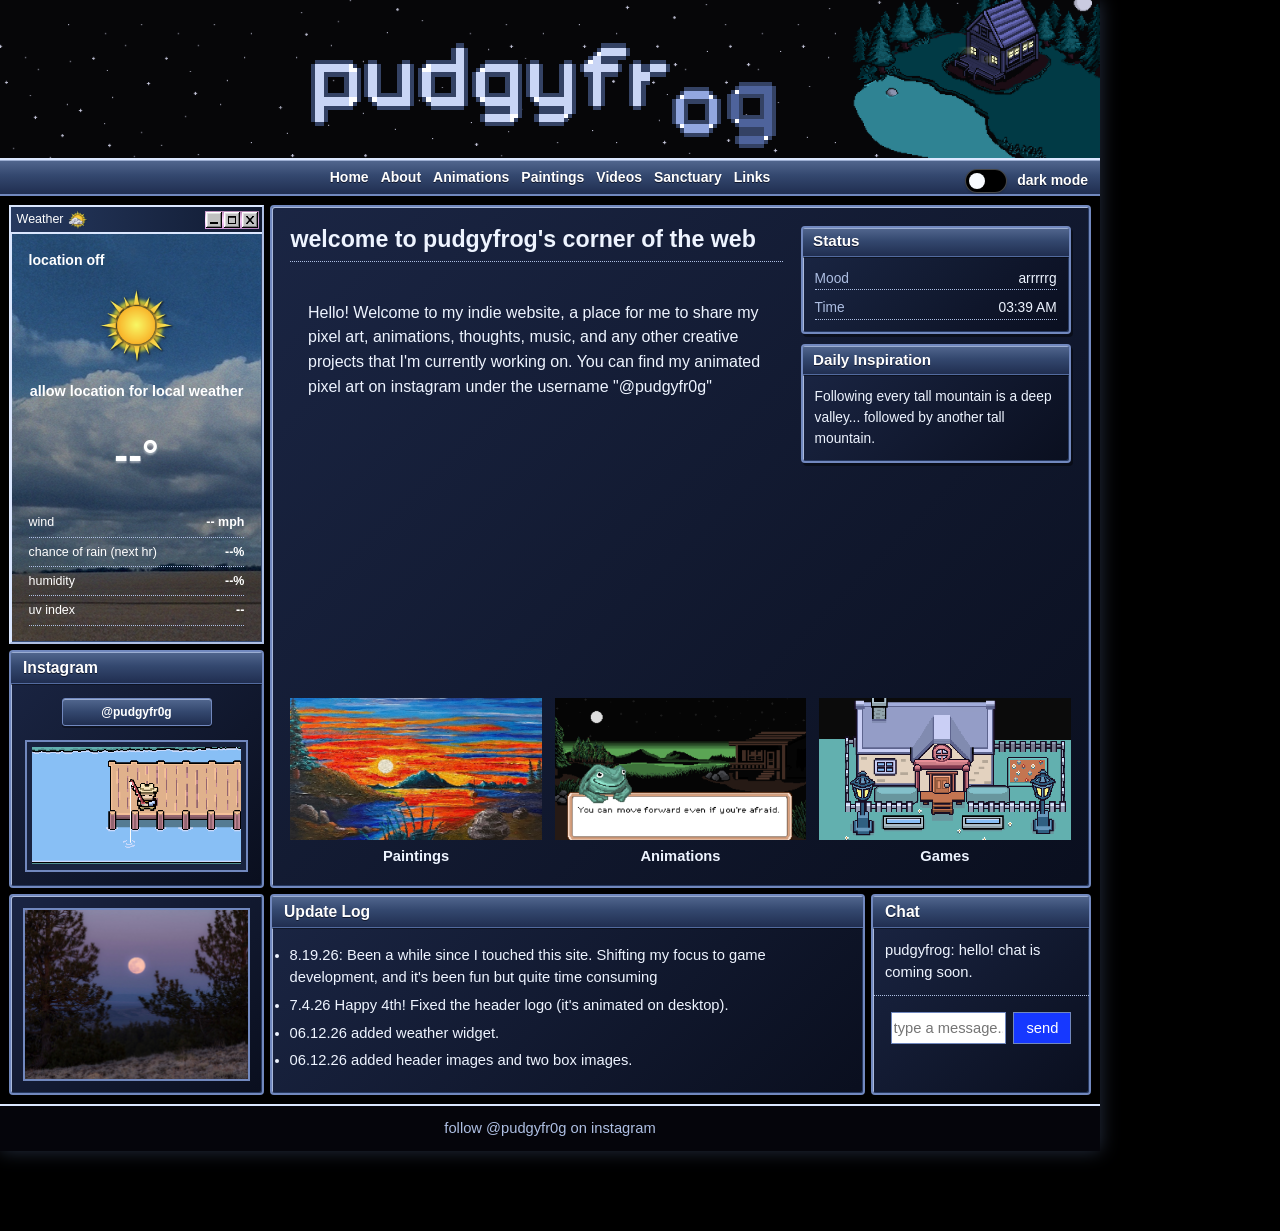
<file: index.html>
<!doctype html>
<html lang="en">
  <head>
    <meta charset="utf-8">
    <meta name="viewport" content="width=device-width, initial-scale=1">
    <title>pudgyfrog</title>
    <meta name="description" content="The personal art website of Pudgy Frog.">
    <link rel="stylesheet" href="styles.css?v=sanctuary-20260704">
  </head>
  <body>
    <div class="stars" aria-hidden="true"></div>
    <div class="moon" aria-hidden="true"></div>
    <div class="site-shell">
      <header class="masthead">
        <a class="brand brand-logo" href="index.html">
          <picture>
            <source media="(max-width: 860px)" srcset="assets/images/decor/pudgy-logo-mobile.png?v=mobile-logo-20260704">
            <img src="assets/images/decor/pudgy-logo-desktop.gif?v=logo-animation-20260704" alt="pudgyfrog">
          </picture>
        </a>
      </header>

      <nav class="main-nav" aria-label="Main navigation">
        <a href="index.html" aria-current="page">Home</a>
        <a href="about.html">About</a>
        <a href="gallery.html">Animations</a>
        <a href="thoughts.html">Paintings</a>
        <a href="videos.html">Videos</a>
        <a href="sanctuary.html">Sanctuary</a>
        <a href="links.html">Links</a>
        <label class="theme-toggle">
          <input type="checkbox" data-theme-toggle>
          <span class="theme-toggle-track" aria-hidden="true">
            <span class="theme-toggle-thumb"></span>
          </span>
          <span data-theme-label>dark mode</span>
        </label>
      </nav>

      <main class="layout">
        <aside class="rail left-rail">
          <section class="box weather-box">
            <div class="weather-titlebar">
              <span>Weather</span>
              <img src="assets/images/weather/partly-cloudy.png" alt="">
              <img
                class="window-controls"
                src="assets/images/weather/window-controls.png"
                alt=""
                aria-hidden="true"
              >
            </div>
            <p class="weather-place" data-weather-place>currently</p>
            <img
              class="weather-icon"
              data-weather-icon
              data-condition="clear"
              src="assets/images/weather/clear.png"
              alt="Clear weather"
            >
            <p class="weather-note" data-weather-note>checking the sky...</p>
            <p class="weather-alert" data-weather-alert role="status" hidden></p>
            <p class="weather-temp">72&deg;</p>
            <dl class="weather-details">
              <div>
                <dt>wind</dt>
                <dd data-weather-wind>-- mph</dd>
              </div>
              <div>
                <dt>chance of rain (next hr)</dt>
                <dd data-weather-rain>--%</dd>
              </div>
              <div>
                <dt>humidity</dt>
                <dd data-weather-humidity>--%</dd>
              </div>
              <div>
                <dt>uv index</dt>
                <dd data-weather-uv>--</dd>
              </div>
            </dl>
          </section>

          <section class="box">
            <h2>Instagram</h2>
            <a class="button-badge instagram-button" href="https://www.instagram.com/pudgyfr0g/">@pudgyfr0g</a>
            <div class="side-picture-frame">
              <img src="assets/images/header-right.png" alt="Pixel art fishing dock scene">
            </div>
          </section>
        </aside>

        <section class="box feature">
          <div class="feature-intro">
            <div class="feature-text">
              <h1>welcome to pudgyfrog's corner of the web</h1>
              <p class="feature-copy">
                Hello! Welcome to my indie website, a place for me to share my
                pixel art, animations, thoughts, music, and any other creative
                projects that I'm currently working on. You can find my animated
                pixel art on instagram under the username "@pudgyfr0g"
              </p>
            </div>

            <div class="feature-widgets">
              <section class="box status-box">
                <h2>Status</h2>
                <dl>
                  <div>
                    <dt>Mood</dt>
                    <dd>arrrrrg</dd>
                  </div>
                  <div>
                    <dt>Time</dt>
                    <dd><span id="clock">--:--</span></dd>
                  </div>
                </dl>
              </section>

              <section class="box">
                <h2>Daily Inspiration</h2>
                <p>Following every tall mountain is a deep valley... followed by another tall mountain.</p>
              </section>

            </div>
          </div>

          <div class="postcards">
            <a href="thoughts.html">
              <span
                class="empty-preview image-preview"
                style="background-image: url('assets/images/paintings/sunset-landscape.jpeg');"
                aria-hidden="true"
              ></span>
              Paintings
            </a>
            <a href="gallery.html">
              <span
                class="empty-preview image-preview"
                style="background-image: url('assets/images/animations/stills/move-forward.png');"
                aria-hidden="true"
              ></span>
              Animations
            </a>
            <a href="links.html">
              <span
                class="empty-preview image-preview game-preview"
                style="background-image: url('assets/images/header-left.png');"
                aria-hidden="true"
              ></span>
              Games
            </a>
          </div>
        </section>

        <section class="box moon-photo-box">
          <img src="assets/images/moon-landscape.jpg" alt="Full moon over a dusky pine landscape">
        </section>

        <section class="box update-log">
          <h2>Update Log</h2>
          <ul>
            <li><time datetime="2026-08-19">8.19.26:</time> Been a while since I touched this site. Shifting my focus to game development, and it&apos;s been fun but quite time consuming</li>
            <li><time datetime="2026-07-04">7.4.26</time> Happy 4th! Fixed the header logo (it&apos;s animated on desktop).</li>
            <li><time datetime="2026-06-12">06.12.26</time> added weather widget.</li>
            <li><time datetime="2026-06-12">06.12.26</time> added header images and two box images.</li>
          </ul>
        </section>

        <section class="box chat-box lower-chat">
          <h2>Chat</h2>
          <div class="chat-messages" aria-live="polite">
            <p>pudgyfrog: hello! chat is coming soon.</p>
          </div>
          <form class="chat-form">
            <label class="visually-hidden" for="chat-message">Message</label>
            <input id="chat-message" type="text" placeholder="type a message..." disabled>
            <button type="button" disabled>send</button>
          </form>
        </section>
      </main>

      <footer class="site-footer">
        <p>follow @pudgyfr0g on instagram</p>
      </footer>
    </div>

    <script src="script.js?v=weather-icons-20260704"></script>
  </body>
</html>
</file>
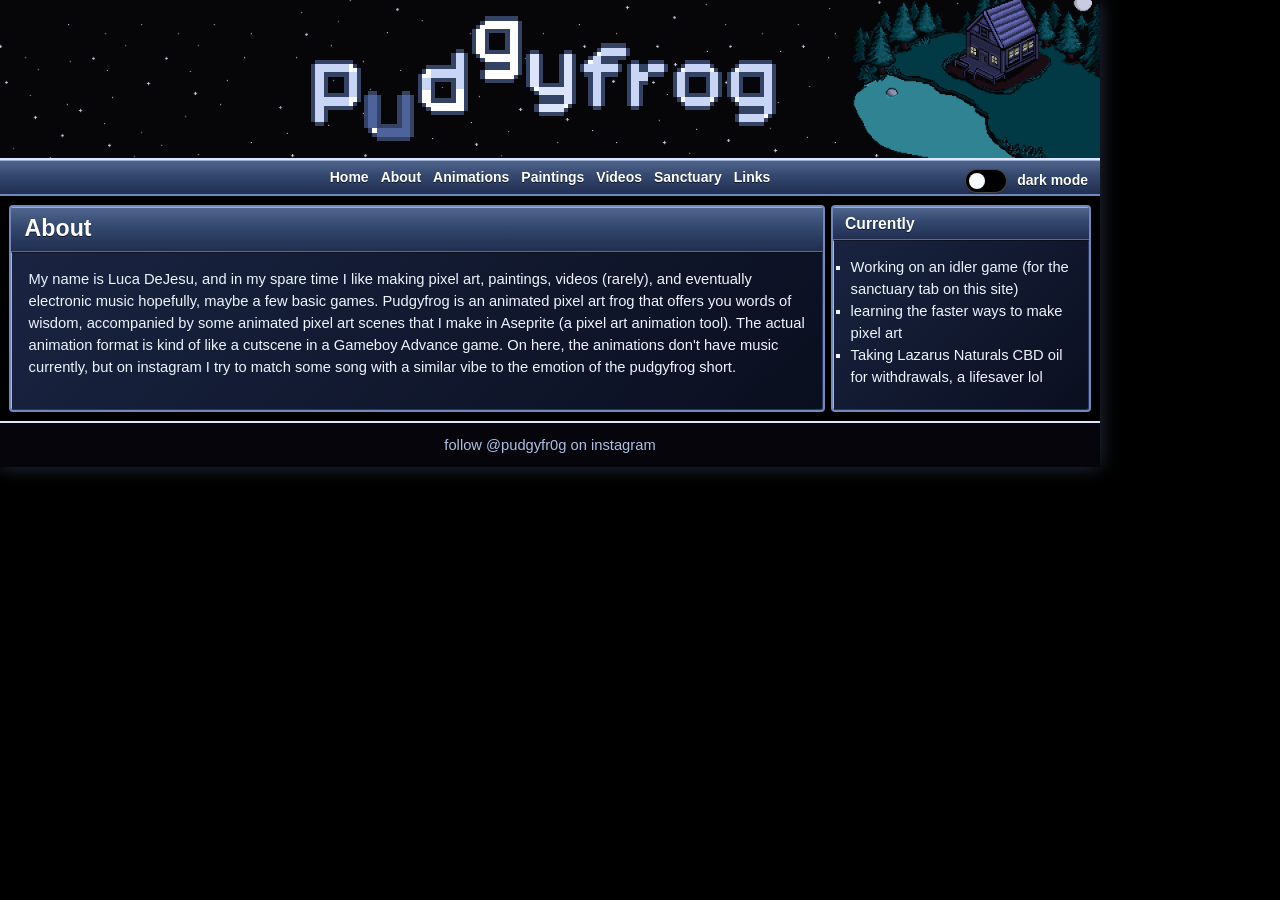
<file: about.html>
<!doctype html>
<html lang="en">
  <head>
    <meta charset="utf-8">
    <meta name="viewport" content="width=device-width, initial-scale=1">
    <title>About | Pudgy Frog</title>
    <meta name="description" content="About Pudgy Frog.">
    <link rel="stylesheet" href="styles.css?v=sanctuary-20260704">
  </head>
  <body>
    <div class="stars" aria-hidden="true"></div>
    <div class="moon" aria-hidden="true"></div>
    <div class="site-shell">
      <header class="masthead">
        <a class="brand brand-logo" href="index.html">
          <picture>
            <source media="(max-width: 860px)" srcset="assets/images/decor/pudgy-logo-mobile.png?v=mobile-logo-20260704">
            <img src="assets/images/decor/pudgy-logo-desktop.gif?v=logo-animation-20260704" alt="pudgyfrog">
          </picture>
        </a>
      </header>
      <nav class="main-nav" aria-label="Main navigation">
        <a href="index.html">Home</a>
        <a href="about.html" aria-current="page">About</a>
        <a href="gallery.html">Animations</a>
        <a href="thoughts.html">Paintings</a>
        <a href="videos.html">Videos</a>
        <a href="sanctuary.html">Sanctuary</a>
        <a href="links.html">Links</a>
        <label class="theme-toggle">
          <input type="checkbox" data-theme-toggle>
          <span class="theme-toggle-track" aria-hidden="true">
            <span class="theme-toggle-thumb"></span>
          </span>
          <span data-theme-label>dark mode</span>
        </label>
      </nav>
      <main class="page-grid">
        <article class="box page-panel">
          <h1>About</h1>
          <p>
            My name is Luca DeJesu, and in my spare time I like making pixel art,
            paintings, videos (rarely), and eventually electronic music hopefully,
            maybe a few basic games. Pudgyfrog is an animated pixel art frog that
            offers you words of wisdom, accompanied by some animated pixel art scenes
            that I make in Aseprite (a pixel art animation tool). The actual animation
            format is kind of like a cutscene in a Gameboy Advance game. On here,
            the animations don't have music
            currently, but on instagram I try to match some song with a similar vibe
            to the emotion of the pudgyfrog short.
          </p>
        </article>
        <aside class="box">
          <h2>Currently</h2>
          <ul class="plain-list">
            <li>Working on an idler game (for the sanctuary tab on this site)</li>
            <li>learning the faster ways to make pixel art</li>
            <li>Taking Lazarus Naturals CBD oil for withdrawals, a lifesaver lol</li>
          </ul>
        </aside>
      </main>
      <footer class="site-footer"><p>follow @pudgyfr0g on instagram</p></footer>
    </div>
    <script src="script.js?v=weather-icons-20260704"></script>
  </body>
</html>
</file>
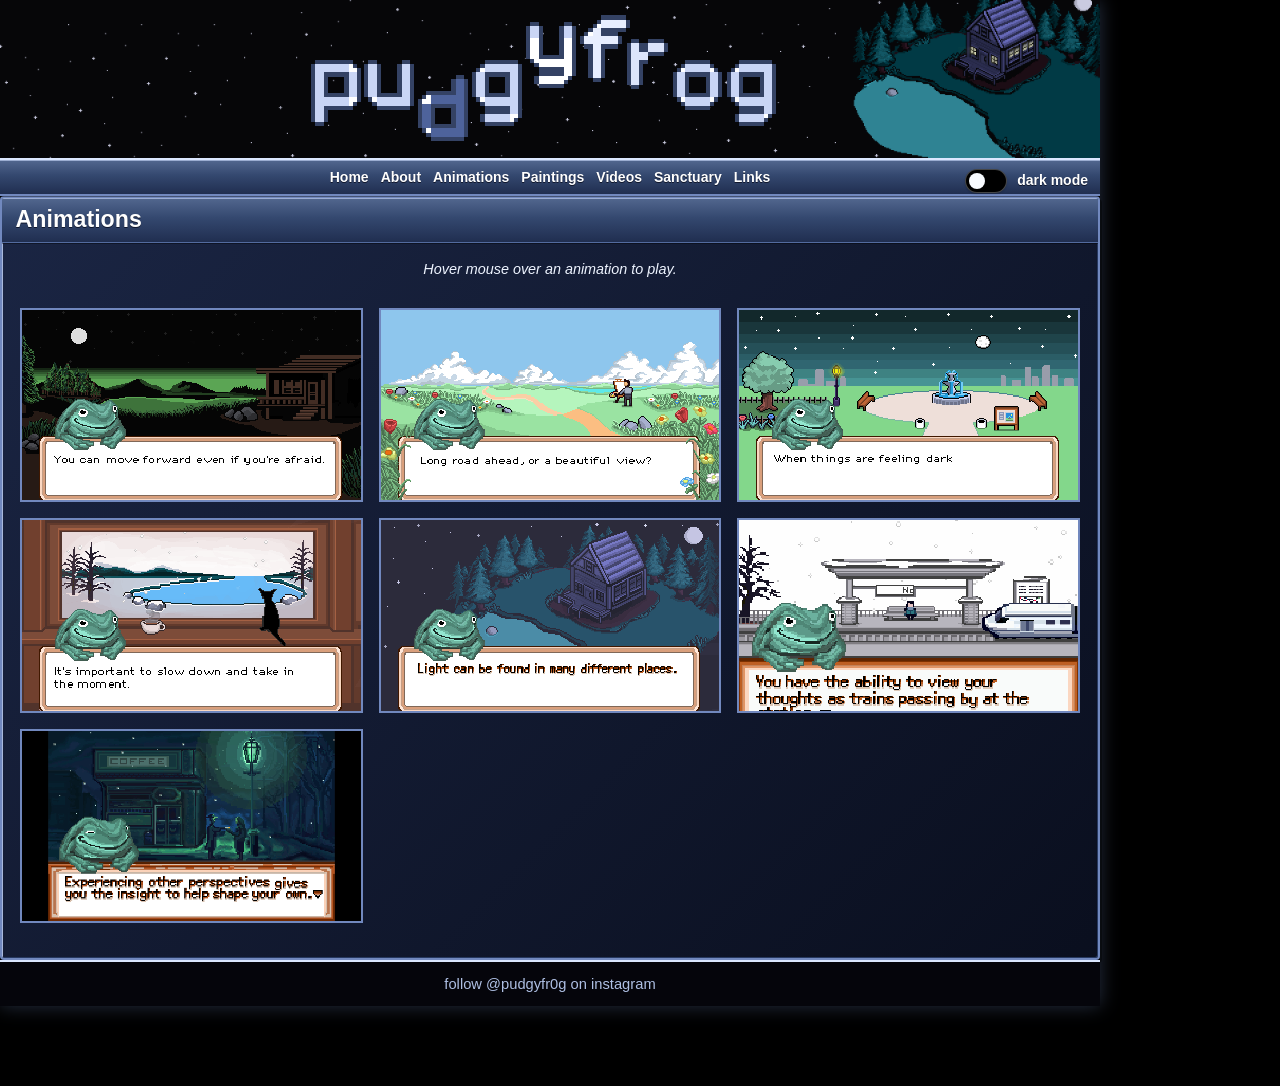
<file: gallery.html>
<!doctype html>
<html lang="en">
  <head>
    <meta charset="utf-8">
    <meta name="viewport" content="width=device-width, initial-scale=1">
    <title>Animations | Pudgy Frog</title>
    <meta name="description" content="Animations gallery for Pudgy Frog.">
    <link rel="stylesheet" href="styles.css?v=sanctuary-20260704">
  </head>
  <body>
    <div class="stars" aria-hidden="true"></div>
    <div class="moon" aria-hidden="true"></div>
    <div class="site-shell">
      <header class="masthead">
        <a class="brand brand-logo" href="index.html">
          <picture>
            <source media="(max-width: 860px)" srcset="assets/images/decor/pudgy-logo-mobile.png?v=mobile-logo-20260704">
            <img src="assets/images/decor/pudgy-logo-desktop.gif?v=logo-animation-20260704" alt="pudgyfrog">
          </picture>
        </a>
      </header>
      <nav class="main-nav" aria-label="Main navigation">
        <a href="index.html">Home</a>
        <a href="about.html">About</a>
        <a href="gallery.html" aria-current="page">Animations</a>
        <a href="thoughts.html">Paintings</a>
        <a href="videos.html">Videos</a>
        <a href="sanctuary.html">Sanctuary</a>
        <a href="links.html">Links</a>
        <label class="theme-toggle">
          <input type="checkbox" data-theme-toggle>
          <span class="theme-toggle-track" aria-hidden="true">
            <span class="theme-toggle-thumb"></span>
          </span>
          <span data-theme-label>dark mode</span>
        </label>
      </nav>
      <main class="box page-panel">
        <h1>Animations</h1>
        <p class="page-subheading">Hover mouse over an animation to play.</p>
        <figure class="animation-stage" data-animation-stage-frame tabindex="0" hidden>
          <img
            data-animation-stage
            src="assets/images/animations/stills/move-forward.png"
            alt="Pixel frog animation preview"
          >
          <video data-animation-video-stage controls preload="metadata" hidden></video>
        </figure>
        <div class="gallery-grid animation-grid">
          <article>
            <img class="hover-gif" src="assets/images/animations/stills/move-forward.png" data-still-src="assets/images/animations/stills/move-forward.png" data-gif-src="assets/images/animations/move-forward.gif" alt="Pixel frog animation with the words you can move forward even if you're afraid">
          </article>
          <article>
            <img class="hover-gif" src="assets/images/animations/stills/long-road.png" data-still-src="assets/images/animations/stills/long-road.png" data-gif-src="assets/images/animations/long-road.gif" alt="Pixel frog animation with the words long road ahead, or a beautiful view">
          </article>
          <article>
            <img class="hover-gif" src="assets/images/animations/stills/dark-feeling.png" data-still-src="assets/images/animations/stills/dark-feeling.png" data-gif-src="assets/images/animations/dark-feeling.gif" alt="Pixel frog animation with the words when things are feeling dark">
          </article>
          <article>
            <img class="hover-gif" src="assets/images/animations/stills/slow-down.png" data-still-src="assets/images/animations/stills/slow-down.png" data-gif-src="assets/images/animations/slow-down.gif" alt="Pixel frog animation with the words it's important to slow down and take in the moment">
          </article>
          <article>
            <img class="hover-gif" src="assets/images/animations/stills/light-places.png" data-still-src="assets/images/animations/stills/light-places.png" data-gif-src="assets/images/animations/light-places.gif" alt="Pixel frog animation with the words light can be found in many different places">
          </article>
          <article>
            <img class="hover-gif" src="assets/images/animations/stills/train-thoughts.png" data-still-src="assets/images/animations/stills/train-thoughts.png" data-gif-src="assets/images/animations/train-thoughts.gif" data-stage-fit="contain" alt="Pixel frog animation with the words you have the ability to view your thoughts as trains passing by at the station">
          </article>
          <article>
            <img class="hover-video" src="assets/images/animations/stills/pudgyfrog-first-vid-fr.png" data-video-src="assets/videos/pudgyfrog-first-vid-fr.mp4" data-poster-src="assets/images/animations/stills/pudgyfrog-first-vid-fr.png" alt="Pudgyfrog animation with sound">
          </article>
        </div>
      </main>
      <footer class="site-footer"><p>follow @pudgyfr0g on instagram</p></footer>
    </div>
    <script src="script.js?v=weather-icons-20260704"></script>
  </body>
</html>
</file>
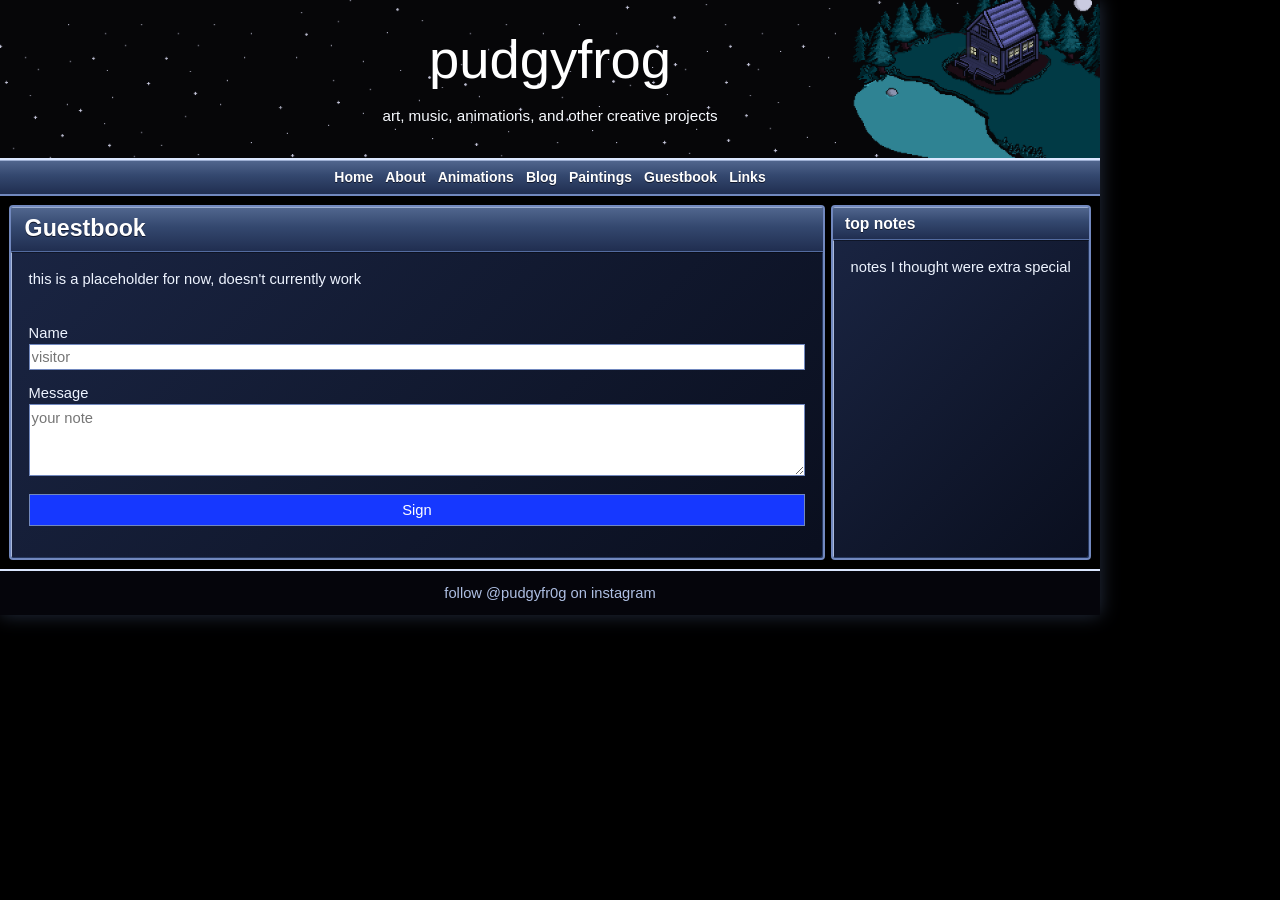
<file: guestbook.html>
<!doctype html>
<html lang="en">
  <head>
    <meta charset="utf-8">
    <meta name="viewport" content="width=device-width, initial-scale=1">
    <title>Guestbook | Pudgy Frog</title>
    <meta name="description" content="Guestbook for Pudgy Frog.">
    <link rel="stylesheet" href="styles.css">
  </head>
  <body>
    <div class="stars" aria-hidden="true"></div>
    <div class="moon" aria-hidden="true"></div>
    <div class="site-shell">
      <header class="masthead compact">
        <a class="brand" href="index.html">pudgyfrog</a>
        <p class="tagline">art, music, animations, and other creative projects</p>
      </header>
      <nav class="main-nav" aria-label="Main navigation">
        <a href="index.html">Home</a>
        <a href="about.html">About</a>
        <a href="gallery.html">Animations</a>
        <a href="diary.html">Blog</a>
        <a href="thoughts.html">Paintings</a>
        <a href="guestbook.html" aria-current="page">Guestbook</a>
        <a href="links.html">Links</a>
      </nav>
      <main class="page-grid">
        <article class="box page-panel">
          <h1>Guestbook</h1>
          <p>this is a placeholder for now, doesn't currently work</p>
          <form class="guestbook-form">
            <label>Name <input type="text" placeholder="visitor"></label>
            <label>Message <textarea placeholder="your note"></textarea></label>
            <button type="button">Sign</button>
          </form>
        </article>
        <aside class="box">
          <h2>top notes</h2>
          <p>notes I thought were extra special</p>
        </aside>
      </main>
      <footer class="site-footer"><p>follow @pudgyfr0g on instagram</p></footer>
    </div>
    <script src="script.js"></script>
  </body>
</html>
</file>
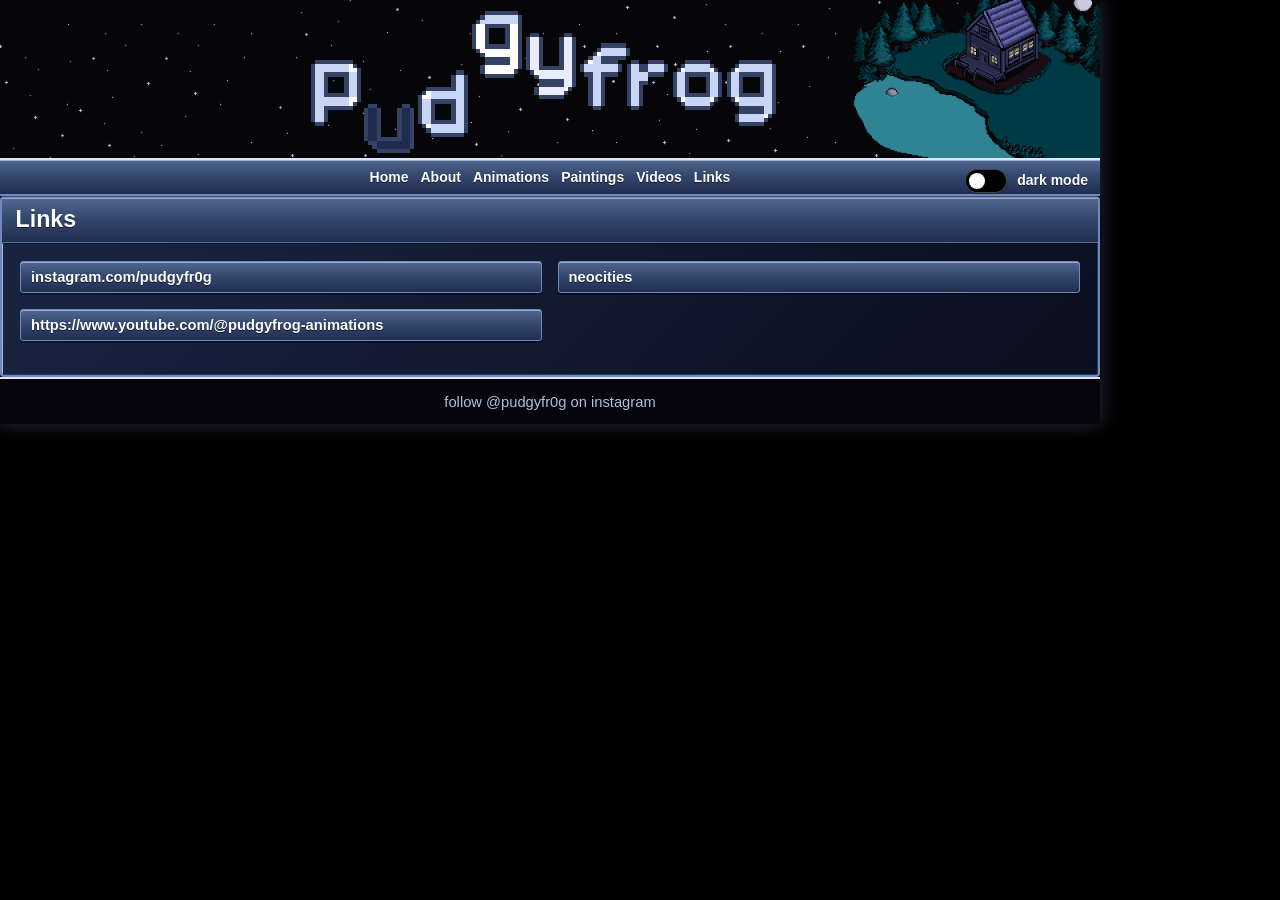
<file: links.html>
<!doctype html>
<html lang="en">
  <head>
    <meta charset="utf-8">
    <meta name="viewport" content="width=device-width, initial-scale=1">
    <title>Links | Pudgy Frog</title>
    <meta name="description" content="Links and web buttons from Pudgy Frog.">
    <link rel="stylesheet" href="styles.css?v=mobile-animation-stability">
  </head>
  <body>
    <div class="stars" aria-hidden="true"></div>
    <div class="moon" aria-hidden="true"></div>
    <div class="site-shell">
      <header class="masthead">
        <a class="brand brand-logo" href="index.html">
          <picture>
            <source media="(max-width: 860px)" srcset="assets/images/decor/pudgy-logo-mobile.png?v=mobile-logo-20260704">
            <img src="assets/images/decor/pudgy-logo-desktop.gif?v=logo-animation-20260704" alt="pudgyfrog">
          </picture>
        </a>
      </header>
      <nav class="main-nav" aria-label="Main navigation">
        <a href="index.html">Home</a>
        <a href="about.html">About</a>
        <a href="gallery.html">Animations</a>
        <a href="thoughts.html">Paintings</a>
        <a href="videos.html">Videos</a>
        <a href="links.html" aria-current="page">Links</a>
        <label class="theme-toggle">
          <input type="checkbox" data-theme-toggle>
          <span class="theme-toggle-track" aria-hidden="true">
            <span class="theme-toggle-thumb"></span>
          </span>
          <span data-theme-label>dark mode</span>
        </label>
      </nav>
      <main class="box page-panel">
        <h1>Links</h1>
        <div class="link-grid">
          <a href="https://www.instagram.com/pudgyfr0g">instagram.com/pudgyfr0g</a>
          <a href="https://neocities.org/">neocities</a>
          <a href="https://www.youtube.com/@pudgyfrog-animations">https://www.youtube.com/@pudgyfrog-animations</a>
        </div>
      </main>
      <footer class="site-footer"><p>follow @pudgyfr0g on instagram</p></footer>
    </div>
    <script src="script.js?v=weather-icons-20260704"></script>
  </body>
</html>
</file>
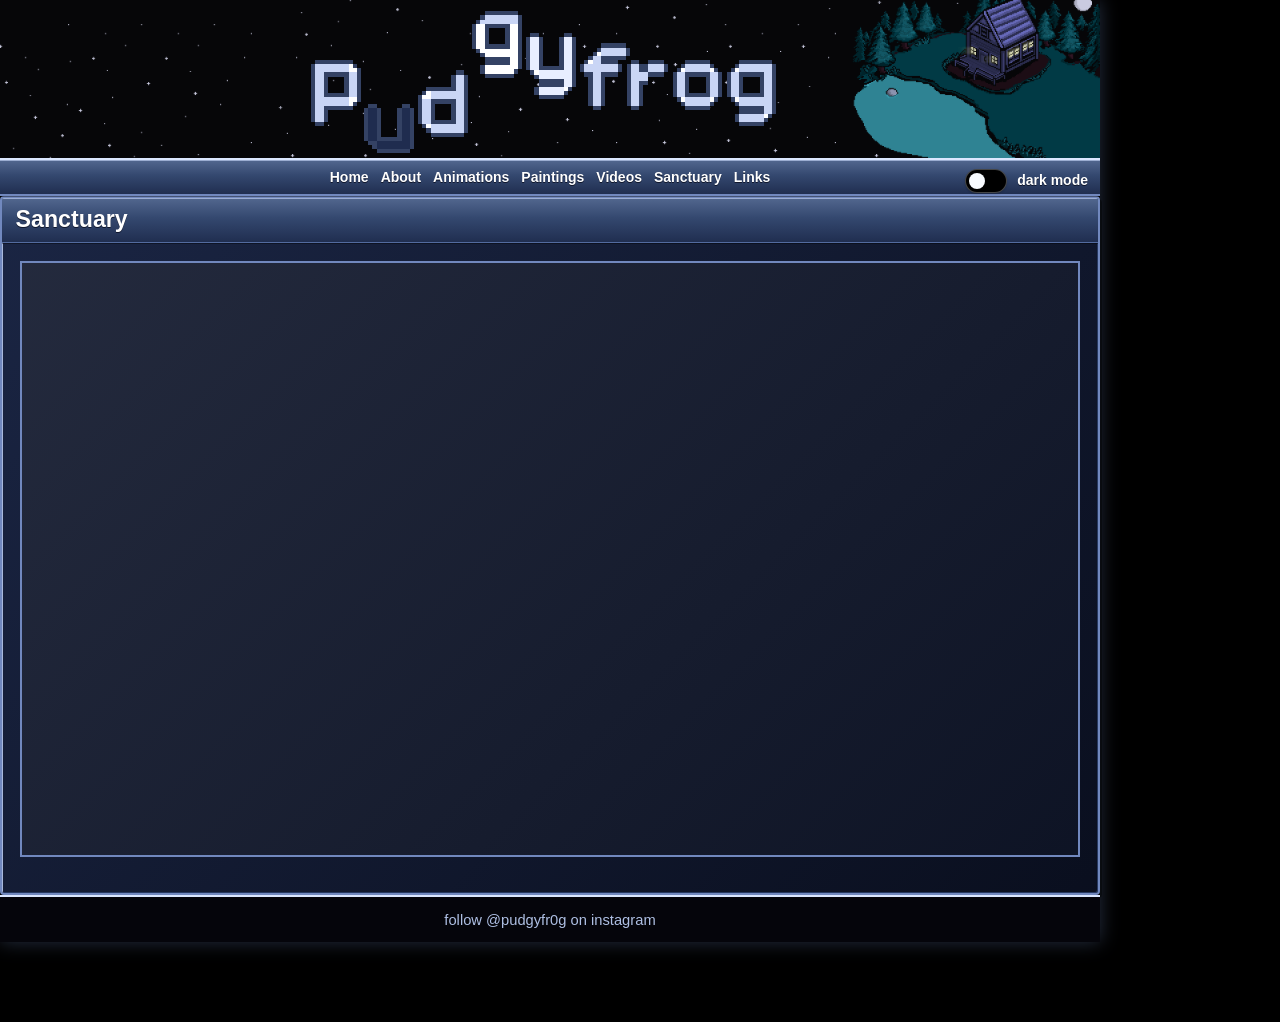
<file: sanctuary.html>
<!doctype html>
<html lang="en">
  <head>
    <meta charset="utf-8">
    <meta name="viewport" content="width=device-width, initial-scale=1">
    <title>Sanctuary | Pudgy Frog</title>
    <meta name="description" content="Sanctuary at Pudgy Frog.">
    <link rel="stylesheet" href="styles.css?v=sanctuary-20260704">
  </head>
  <body>
    <div class="stars" aria-hidden="true"></div>
    <div class="moon" aria-hidden="true"></div>
    <div class="site-shell">
      <header class="masthead">
        <a class="brand brand-logo" href="index.html">
          <picture>
            <source media="(max-width: 860px)" srcset="assets/images/decor/pudgy-logo-mobile.png?v=mobile-logo-20260704">
            <img src="assets/images/decor/pudgy-logo-desktop.gif?v=logo-animation-20260704" alt="pudgyfrog">
          </picture>
        </a>
      </header>
      <nav class="main-nav" aria-label="Main navigation">
        <a href="index.html">Home</a>
        <a href="about.html">About</a>
        <a href="gallery.html">Animations</a>
        <a href="thoughts.html">Paintings</a>
        <a href="videos.html">Videos</a>
        <a href="sanctuary.html" aria-current="page">Sanctuary</a>
        <a href="links.html">Links</a>
        <label class="theme-toggle">
          <input type="checkbox" data-theme-toggle>
          <span class="theme-toggle-track" aria-hidden="true">
            <span class="theme-toggle-thumb"></span>
          </span>
          <span data-theme-label>dark mode</span>
        </label>
      </nav>
      <main class="box page-panel video-page sanctuary-page">
        <h1>Sanctuary</h1>
        <div class="sanctuary-placeholder" aria-label="Sanctuary space"></div>
      </main>
      <footer class="site-footer"><p>follow @pudgyfr0g on instagram</p></footer>
    </div>
    <script src="script.js?v=weather-icons-20260704"></script>
  </body>
</html>
</file>
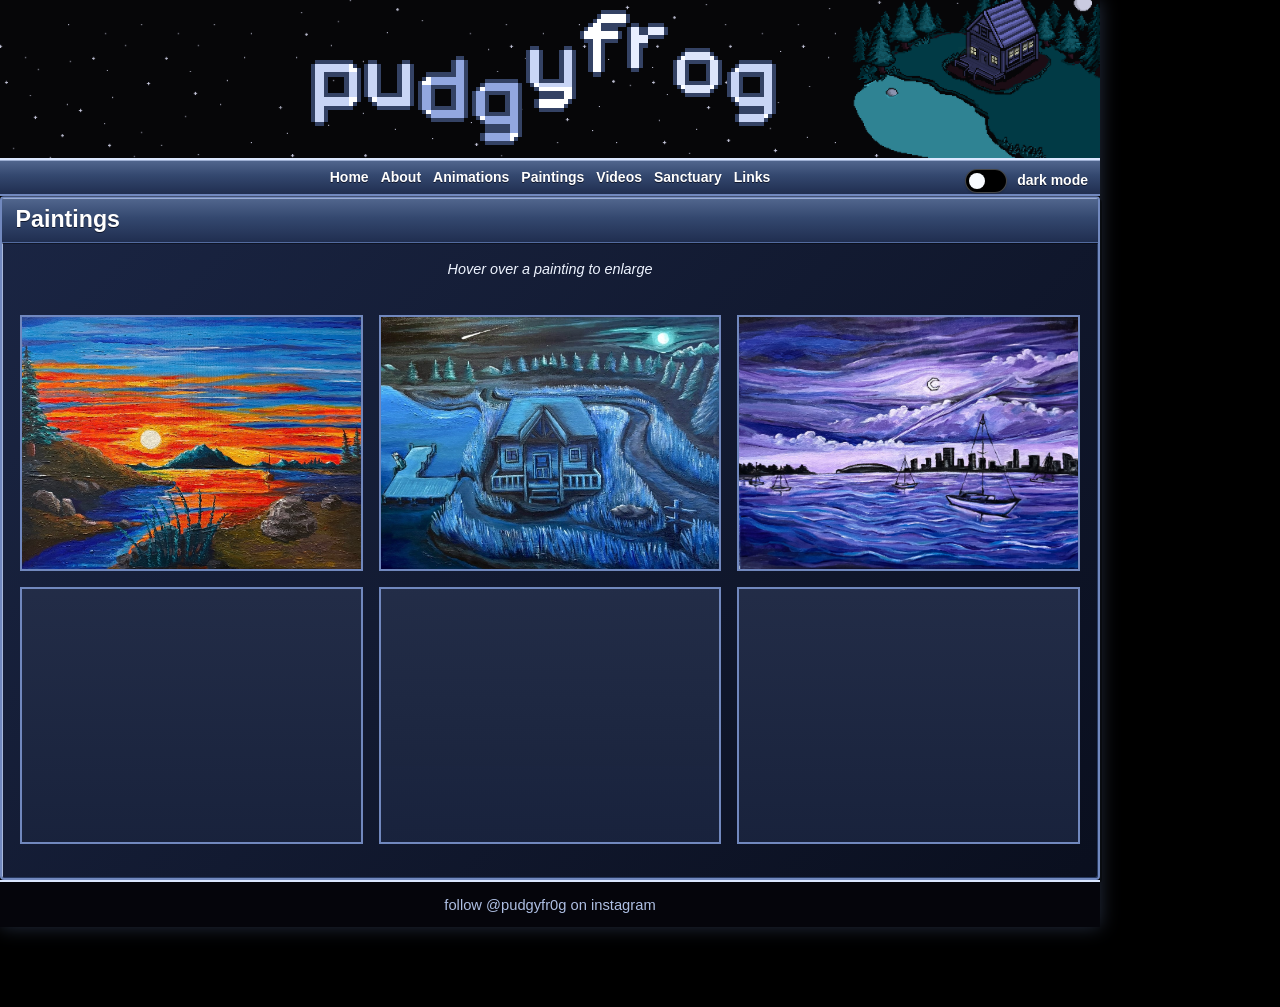
<file: thoughts.html>
<!doctype html>
<html lang="en">
  <head>
    <meta charset="utf-8">
    <meta name="viewport" content="width=device-width, initial-scale=1">
    <title>Paintings | Pudgy Frog</title>
    <meta name="description" content="Paintings by Pudgy Frog.">
    <link rel="stylesheet" href="styles.css?v=sanctuary-20260704">
  </head>
  <body>
    <div class="stars" aria-hidden="true"></div>
    <div class="moon" aria-hidden="true"></div>
    <div class="site-shell">
      <header class="masthead">
        <a class="brand brand-logo" href="index.html">
          <picture>
            <source media="(max-width: 860px)" srcset="assets/images/decor/pudgy-logo-mobile.png?v=mobile-logo-20260704">
            <img src="assets/images/decor/pudgy-logo-desktop.gif?v=logo-animation-20260704" alt="pudgyfrog">
          </picture>
        </a>
      </header>
      <nav class="main-nav" aria-label="Main navigation">
        <a href="index.html">Home</a>
        <a href="about.html">About</a>
        <a href="gallery.html">Animations</a>
        <a href="thoughts.html" aria-current="page">Paintings</a>
        <a href="videos.html">Videos</a>
        <a href="sanctuary.html">Sanctuary</a>
        <a href="links.html">Links</a>
        <label class="theme-toggle">
          <input type="checkbox" data-theme-toggle>
          <span class="theme-toggle-track" aria-hidden="true">
            <span class="theme-toggle-thumb"></span>
          </span>
          <span data-theme-label>dark mode</span>
        </label>
      </nav>
      <main class="box page-panel">
        <h1>Paintings</h1>
        <p class="page-subheading">Hover over a painting to enlarge</p>
        <figure class="painting-stage" data-painting-stage-frame tabindex="0" hidden>
          <img
            data-painting-stage
            src="assets/images/paintings/sunset-landscape.jpeg"
            alt="Painting preview"
          >
        </figure>
        <div class="painting-grid">
          <article>
            <img class="hover-painting" src="assets/images/paintings/sunset-landscape.jpeg" alt="Colorful sunset landscape painting">
          </article>
          <article>
            <img class="hover-painting" src="assets/images/paintings/moon-cabin.jpeg" alt="Blue moonlit cabin painting">
          </article>
          <article>
            <img class="hover-painting" src="assets/images/paintings/purple-harbor.jpeg" alt="Purple harbor night painting">
          </article>
          <article aria-label="Painting placeholder"></article>
          <article aria-label="Painting placeholder"></article>
          <article aria-label="Painting placeholder"></article>
        </div>
      </main>
      <footer class="site-footer"><p>follow @pudgyfr0g on instagram</p></footer>
    </div>
    <script src="script.js?v=weather-icons-20260704"></script>
  </body>
</html>
</file>
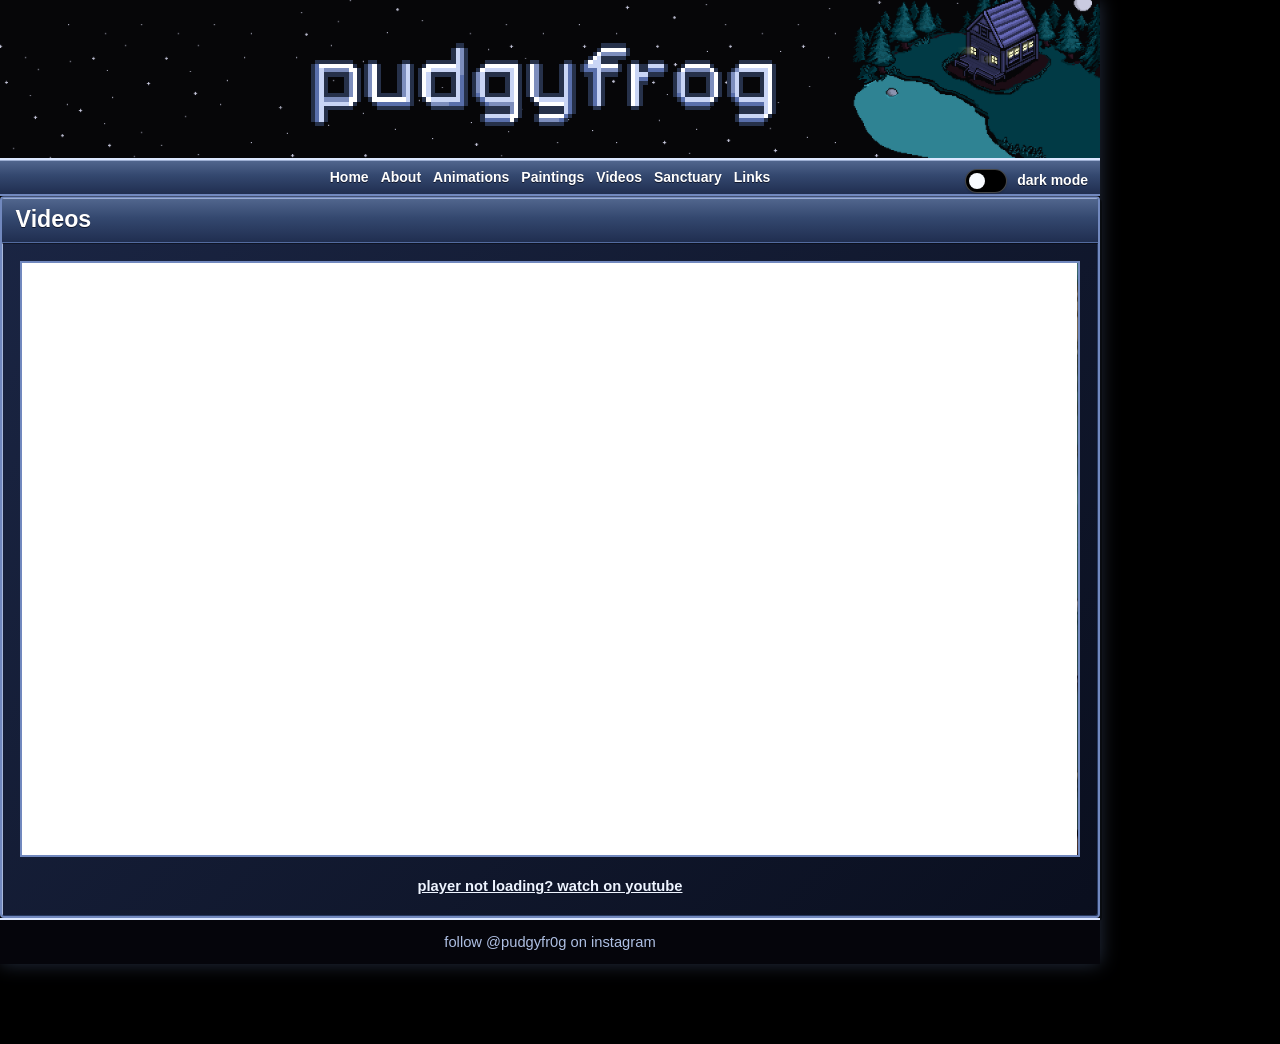
<file: videos.html>
<!doctype html>
<html lang="en">
  <head>
    <meta charset="utf-8">
    <meta name="viewport" content="width=device-width, initial-scale=1">
    <title>Videos | Pudgy Frog</title>
    <meta name="description" content="Videos from Pudgy Frog.">
    <link rel="stylesheet" href="styles.css?v=sanctuary-20260704">
  </head>
  <body>
    <div class="stars" aria-hidden="true"></div>
    <div class="moon" aria-hidden="true"></div>
    <div class="site-shell">
      <header class="masthead">
        <a class="brand brand-logo" href="index.html">
          <picture>
            <source media="(max-width: 860px)" srcset="assets/images/decor/pudgy-logo-mobile.png?v=mobile-logo-20260704">
            <img src="assets/images/decor/pudgy-logo-desktop.gif?v=logo-animation-20260704" alt="pudgyfrog">
          </picture>
        </a>
      </header>
      <nav class="main-nav" aria-label="Main navigation">
        <a href="index.html">Home</a>
        <a href="about.html">About</a>
        <a href="gallery.html">Animations</a>
        <a href="thoughts.html">Paintings</a>
        <a href="videos.html" aria-current="page">Videos</a>
        <a href="sanctuary.html">Sanctuary</a>
        <a href="links.html">Links</a>
        <label class="theme-toggle">
          <input type="checkbox" data-theme-toggle>
          <span class="theme-toggle-track" aria-hidden="true">
            <span class="theme-toggle-thumb"></span>
          </span>
          <span data-theme-label>dark mode</span>
        </label>
      </nav>
      <main class="box page-panel video-page">
        <h1>Videos</h1>
        <div class="youtube-player is-ready">
          <div class="youtube-player-fallback">
            <p>Chiptune Music for Studying/Focus/Chillin</p>
            <a
              href="https://www.youtube.com/watch?v=BrnWvQbmOLk"
              target="_blank"
              rel="noopener"
            >
              open on youtube
            </a>
          </div>
          <iframe
            src="https://www.youtube.com/embed/BrnWvQbmOLk"
            title="Chiptune Music for Studying/Focus/Chillin"
            allow="accelerometer; autoplay; clipboard-write; encrypted-media; gyroscope; picture-in-picture; web-share"
            referrerpolicy="origin"
            allowfullscreen
          ></iframe>
        </div>
        <a
          class="youtube-channel-link"
          href="https://www.youtube.com/watch?v=BrnWvQbmOLk"
          target="_blank"
          rel="noopener"
        >
          player not loading? watch on youtube
        </a>
      </main>
      <footer class="site-footer"><p>follow @pudgyfr0g on instagram</p></footer>
    </div>
    <script src="script.js?v=weather-icons-20260704"></script>
  </body>
</html>
</file>
<file: styles.css>
:root {
  color-scheme: dark;
  --bg: #02030d;
  --panel: #05050b;
  --panel-soft: #0a0e23;
  --shell-bg: rgba(0, 0, 0, 0.9);
  --body-bg: #000;
  --ink: #f8fbff;
  --muted: #aebfe3;
  --line: #dbe7ff;
  --blue: #1638ff;
  --blue-hot: #374cff;
  --green: #71d692;
  --pink: #ff8bd4;
  --shadow: rgba(67, 91, 145, 0.38);
  --sky-gradient: linear-gradient(90deg, #10182d 0%, #1b2948 48%, #0d1528 100%);
  --gradient-text: #f8fbff;
  --nav-hover: #aebfe3;
  --weather-bg: #0c1325;
  --weather-text: #f8fbff;
  --weather-title: linear-gradient(90deg, #26395f, #101a31);
  --masthead-left-bg: #050812;
  --brand-color: #ffffff;
  --font-ui: "Segoe UI Variable Text", "Segoe UI", Tahoma, Geneva, sans-serif;
  --font-display: "Segoe UI Variable Display", "Segoe UI", Tahoma, Geneva, sans-serif;
}

html[data-theme="light"] {
  color-scheme: light;
  --bg: #f3f8ff;
  --panel: #f8fbff;
  --panel-soft: #eaf3ff;
  --shell-bg: rgba(244, 249, 255, 0.97);
  --body-bg: #ffffff;
  --ink: #18130f;
  --muted: #755f70;
  --line: #2b241f;
  --blue: #2442de;
  --blue-hot: #4960ff;
  --shadow: rgba(103, 83, 111, 0.22);
  --sky-gradient: linear-gradient(90deg, #ffffff 0%, #edf6ff 52%, #dcecff 100%);
  --gradient-text: #18130f;
  --nav-hover: #2442de;
  --weather-bg: #f8fbff;
  --weather-text: #18130f;
  --weather-title: linear-gradient(90deg, #ffffff, #e8f3ff);
  --masthead-left-bg: #ffffff;
  --brand-color: #18130f;
}

html[data-theme="dark"] {
  color-scheme: dark;
}

* {
  box-sizing: border-box;
}

html {
  scroll-behavior: smooth;
}

body {
  min-height: 100vh;
  margin: 0;
  background: var(--body-bg);
  color: var(--ink);
  font-family: var(--font-ui);
  font-size: 0.92rem;
  line-height: 1.5;
}

a {
  color: var(--ink);
}

button,
input,
textarea {
  font: inherit;
}

.stars {
  display: none;
}

.moon {
  display: none;
}

.moon::after {
  content: "";
  position: absolute;
  top: -0.15rem;
  left: 1.3rem;
  width: 4rem;
  height: 4rem;
  border-radius: 50%;
  background: var(--bg);
}

.site-shell {
  width: min(1100px, calc(100% - 1rem));
  margin: 0 0 5rem;
  border: 0;
  background: var(--shell-bg);
  box-shadow: 0 0 18px rgba(126, 156, 214, 0.3);
}

html[data-theme="light"] .site-shell {
  box-shadow: 0 0 18px rgba(139, 179, 230, 0.34);
}

.masthead {
  position: relative;
  display: grid;
  min-height: 160px;
  aspect-ratio: 11000 / 1600;
  place-items: center;
  align-content: center;
  gap: 0.55rem;
  overflow: hidden;
  border-bottom: 2px solid var(--line);
  background: var(--masthead-left-bg);
  text-align: center;
}

.masthead::before,
.masthead::after {
  content: "";
  position: absolute;
  inset: 0;
  z-index: 0;
  background-repeat: no-repeat;
  background-size: contain;
  image-rendering: pixelated;
  opacity: 0.82;
  pointer-events: none;
}

.masthead .brand::before {
  content: none;
}

.masthead::before {
  right: auto;
  width: 52%;
  background-color: var(--masthead-left-bg);
  background-image: none;
  -webkit-mask-image: none;
  mask-image: none;
  opacity: 1;
}

.masthead::after {
  left: auto;
  width: 58%;
  background-color: var(--masthead-left-bg);
  background-image: none;
  background-position: right center;
  -webkit-mask-image: none;
  mask-image: none;
}

html[data-theme="light"] .masthead {
  background-color: #fff;
  background-image: url("assets/images/decor/light-mode-animation.gif?v=light-masthead-final-fr");
  background-position: center bottom;
  background-size: 100% auto;
  background-repeat: no-repeat;
  opacity: 1;
}

html[data-theme="light"] .masthead::before,
html[data-theme="light"] .masthead::after {
  width: 100%;
  background: transparent;
  opacity: 0;
}

html[data-theme="dark"] .masthead {
  background-color: #000;
  background-image: url("assets/images/decor/dark-mode-cabin.gif?v=dark-masthead-20260623");
  background-position: center bottom;
  background-size: 100% auto;
  background-repeat: no-repeat;
  opacity: 1;
}

html[data-theme="dark"] .masthead::before,
html[data-theme="dark"] .masthead::after {
  background-image: none;
  opacity: 0;
}

.masthead.compact {
  min-height: 102px;
}

.stripe-panel {
  display: none;
}

.brand {
  position: relative;
  z-index: 2;
  display: inline-flex;
  align-items: center;
  justify-content: center;
  color: var(--brand-color);
  font-family: var(--font-display);
  font-size: clamp(2.45rem, 7vw, 4.4rem);
  font-weight: 500;
  line-height: 1.05;
  text-decoration: none;
  text-shadow: none;
}

.brand-logo {
  width: min(58vw, 540px);
  max-width: calc(100% - 2rem);
  transform: translateY(8px);
}

.brand-logo img {
  display: block;
  width: 100%;
  height: auto;
  image-rendering: pixelated;
}

.brand-logo picture {
  display: block;
  width: 100%;
}

.compact .brand {
  font-size: clamp(2rem, 5.5vw, 3.4rem);
}

.tagline {
  position: relative;
  z-index: 2;
  margin: 0.5rem 0 0;
  color: var(--ink);
  font-size: 0.95rem;
  font-weight: 500;
}

.main-nav {
  position: relative;
  display: flex;
  flex-wrap: wrap;
  justify-content: center;
  gap: 0.25rem 0.75rem;
  padding: 0.55rem 1rem;
  border-bottom: 2px solid var(--line);
  background: var(--sky-gradient);
  color: #fff;
  font-family: Tahoma, Verdana, sans-serif;
  font-size: 14px;
  font-weight: 700;
  letter-spacing: 0;
  line-height: 1.2;
  text-align: center;
  text-shadow: 0 1px 0 #11182d;
  -webkit-font-smoothing: antialiased;
}

html[data-theme="light"] .main-nav {
  background: linear-gradient(180deg, #f4f9ff 0%, #dcecff 48%, #bed8f7 100%);
  color: #111;
  text-shadow: 0 1px 0 #fff;
}

html[data-theme="dark"] .main-nav {
  border-bottom-color: #7188be;
  background: linear-gradient(180deg, #52678f 0%, #34486f 45%, #202e50 100%);
  box-shadow:
    inset 0 1px 0 #9badd1,
    0 1px 0 rgba(0, 0, 0, 0.4);
}

.main-nav a {
  color: inherit;
  text-decoration: none;
  text-shadow: inherit;
}

.main-nav a:hover,
.main-nav [aria-current="page"] {
  color: inherit;
  text-shadow: inherit;
}

.main-nav .theme-toggle {
  position: absolute;
  right: 0.75rem;
}

.theme-toggle {
  display: inline-flex;
  align-items: center;
  gap: 0.65rem;
  color: inherit;
  font-family: Tahoma, Verdana, sans-serif;
  font-size: 14px;
  font-weight: 700;
  letter-spacing: 0;
  line-height: 1.2;
  text-shadow: inherit;
  -webkit-font-smoothing: antialiased;
  cursor: pointer;
  user-select: none;
}

.theme-toggle input {
  position: absolute;
  inline-size: 1px;
  block-size: 1px;
  overflow: hidden;
  clip: rect(0 0 0 0);
  white-space: nowrap;
}

.theme-toggle-track {
  position: relative;
  display: inline-block;
  width: 42px;
  height: 24px;
  flex: 0 0 auto;
  border: 1px solid color-mix(in srgb, var(--ink) 28%, transparent);
  border-radius: 999px;
  background: var(--body-bg);
  box-shadow:
    inset 0 1px 3px rgba(0, 0, 0, 0.28),
    0 1px 2px rgba(0, 0, 0, 0.16);
  transition:
    background 180ms ease,
    border-color 180ms ease;
}

.theme-toggle-thumb {
  position: absolute;
  top: 3px;
  left: 3px;
  width: 16px;
  height: 16px;
  border-radius: 50%;
  background: var(--ink);
  box-shadow: 0 1px 4px rgba(0, 0, 0, 0.38);
  transition:
    transform 180ms cubic-bezier(0.22, 1, 0.36, 1),
    background 180ms ease;
}

.theme-toggle input:checked + .theme-toggle-track .theme-toggle-thumb {
  transform: translateX(18px);
}

.theme-toggle input:focus-visible + .theme-toggle-track {
  outline: 3px solid color-mix(in srgb, var(--blue) 70%, transparent);
  outline-offset: 3px;
}

.theme-toggle:hover .theme-toggle-thumb {
  box-shadow:
    0 1px 4px rgba(0, 0, 0, 0.38),
    0 0 0 4px color-mix(in srgb, var(--ink) 10%, transparent);
}

.layout {
  display: grid;
  grid-template-columns: 255px minmax(0, 1fr) 220px;
  gap: 6px;
  padding: 9px;
}

.box {
  min-width: 0;
  border: 2px solid var(--line);
  background: var(--panel);
}

.box:not(.weather-box) {
  --ink: #17325d;
  --muted: #526b96;
  --line: #7f9edb;
  --panel: #eef3ff;
  --panel-soft: #dfe9fb;
  --gradient-text: #17325d;
  overflow: hidden;
  border: 2px solid #7f9edb;
  border-radius: 4px;
  background:
    linear-gradient(135deg, rgba(255, 255, 255, 0.94), rgba(225, 234, 251, 0.96));
  color: #17325d;
  box-shadow:
    inset 1px 1px 0 #fff,
    inset -1px -1px 0 #b5c8ec,
    2px 3px 0 rgba(52, 83, 159, 0.2);
}

html[data-theme="dark"] .box:not(.weather-box) {
  --ink: #eef4ff;
  --muted: #aebfe3;
  --line: #7188be;
  --panel: #11182d;
  --panel-soft: #18233f;
  --gradient-text: #eef4ff;
  border-color: #7188be;
  background:
    linear-gradient(135deg, rgba(27, 38, 69, 0.98), rgba(10, 15, 31, 0.98));
  color: #eef4ff;
  box-shadow:
    inset 1px 1px 0 #a9b9dc,
    inset -1px -1px 0 #26385f,
    2px 3px 0 rgba(0, 0, 0, 0.42);
}

.box h1,
.box h2 {
  margin: 0;
  background: var(--sky-gradient);
  border-bottom: 1px solid var(--line);
  color: var(--gradient-text);
  font-family: var(--font-display);
  font-weight: 700;
  line-height: 1.1;
  text-align: center;
}

.box:not(.weather-box) > h1,
.box:not(.weather-box) > h2 {
  border-bottom: 1px solid #b7c9eb;
  background:
    linear-gradient(180deg, #fff 0%, #f8fbff 46%, #dce7fa 100%);
  color: #17325d;
  text-align: left;
  text-shadow: 0 1px 0 #fff;
  box-shadow:
    inset 0 1px 0 #fff,
    0 1px 0 rgba(77, 109, 177, 0.2);
}

html[data-theme="dark"] .box:not(.weather-box) > h1,
html[data-theme="dark"] .box:not(.weather-box) > h2 {
  border-bottom-color: #536b9f;
  background:
    linear-gradient(180deg, #52678f 0%, #34486f 45%, #202e50 100%);
  color: #fff;
  text-shadow: 0 1px 0 #11182d;
  box-shadow:
    inset 0 1px 0 #9badd1,
    0 1px 0 rgba(0, 0, 0, 0.4);
}

.box h1 {
  padding: 0.7rem 1.2rem;
  font-size: clamp(1.75rem, 5vw, 3rem);
}

.box:not(.weather-box) > h1 {
  padding: 0.55rem 0.85rem;
  font-size: clamp(1.15rem, 3vw, 1.45rem);
}

.box h2 {
  padding: 0.5rem 0.9rem;
  font-size: 1.05rem;
}

.box:not(.weather-box) > h2 {
  padding: 0.45rem 0.75rem;
  font-size: 0.98rem;
}

.box p,
.box ul,
.box form,
.box dl,
.entry {
  margin: 0;
  padding: 1rem 1.1rem;
}

.rail {
  display: grid;
  gap: 6px;
  align-content: start;
}

.profile-box img {
  display: block;
  width: 88px;
  margin: 0.85rem auto 0;
  border: 1px solid var(--line);
}

.weather-box {
  overflow: hidden;
  border-width: 2px;
  border-style: solid;
  border-color: var(--line) var(--muted) var(--muted) var(--line);
  background:
    linear-gradient(rgba(5, 5, 11, 0.16), rgba(5, 5, 11, 0.26)),
    url("assets/images/weather/widget-background.png") center / cover no-repeat;
  color: var(--weather-text);
  font-family: "Segoe UI", Tahoma, Geneva, sans-serif;
  text-align: left;
  box-shadow:
    inset 1px 1px 0 #dbe7ff,
    inset -1px -1px 0 #344a73,
    3px 3px 0 rgba(0, 0, 0, 0.28);
}

html[data-theme="dark"] .weather-box {
  --weather-widget-ink: #fff;
}

html[data-theme="light"] .weather-box {
  --weather-widget-ink: #000;
  background:
    linear-gradient(rgba(255, 253, 248, 0.46), rgba(255, 253, 248, 0.58)),
    url("assets/images/weather/widget-background.png") center / cover no-repeat;
}

.weather-box,
.weather-titlebar,
.weather-place,
.weather-temp,
.weather-note,
.weather-details,
.weather-details dt,
.weather-details dd {
  color: var(--weather-widget-ink, var(--weather-text));
}

.weather-titlebar {
  display: flex;
  align-items: center;
  gap: 0.25rem;
  min-height: 22px;
  padding: 0.15rem 0.18rem 0.15rem 0.35rem;
  border-bottom: 2px solid var(--line);
  background: var(--weather-title);
  color: var(--weather-text);
  font-size: 0.78rem;
  font-weight: 500;
}

.weather-titlebar img {
  width: 20px;
  height: 20px;
  object-fit: contain;
}

.weather-titlebar .window-controls {
  display: block;
  width: 54px;
  height: 18px;
  margin-left: auto;
  object-fit: contain;
  image-rendering: pixelated;
}

.weather-box .weather-alert {
  display: block;
  width: fit-content;
  max-width: calc(100% - 1.4rem);
  margin: 0.08rem auto 0.25rem;
  border: 1px solid rgba(255, 210, 210, 0.9);
  border-radius: 999px;
  padding: 0.1rem 0.35rem;
  background: linear-gradient(
    180deg,
    rgba(255, 116, 108, 0.72),
    rgba(211, 61, 54, 0.72)
  );
  color: #fff;
  font-family: Tahoma, "MS Sans Serif", "Arial Narrow", sans-serif;
  font-size: 0.55rem;
  font-weight: 400;
  letter-spacing: 0;
  line-height: 1.15;
  text-align: center;
  text-transform: lowercase;
  text-shadow: 1px 1px 0 rgba(110, 20, 15, 0.72);
  box-shadow:
    inset 1px 1px 0 rgba(255, 255, 255, 0.35),
    inset -1px -1px 0 rgba(88, 0, 0, 0.35);
}

.weather-alert[hidden] {
  display: none;
}

html[data-theme="light"] .weather-alert,
html[data-theme="dark"] .weather-alert {
  color: #fff;
}

.weather-place {
  margin: 0;
  padding: 0.55rem 0.7rem 0.1rem;
  color: var(--weather-text);
  font-size: 0.88rem;
  font-weight: 800;
  text-align: left;
}

.weather-icon {
  display: block;
  width: 78px;
  height: 78px;
  margin: 0 auto;
  object-fit: contain;
  filter: drop-shadow(0 2px 3px rgba(0, 0, 0, 0.28));
}

.weather-temp {
  margin: 0;
  padding: 0 0 0.55rem;
  color: var(--weather-text);
  font-size: 2.6rem;
  font-weight: 900;
  letter-spacing: 0;
  line-height: 1;
  text-align: center;
  text-shadow: 0 2px 2px rgba(255, 255, 255, 0.45);
}

.weather-note {
  padding: 0.1rem 0.7rem;
  color: var(--weather-text);
  font-size: 0.9rem;
  font-weight: 800;
  text-align: center;
  text-transform: lowercase;
}

.weather-details {
  display: grid;
  gap: 0;
  margin: 0;
  padding: 0 0.7rem 0.65rem;
  color: var(--weather-text);
  font-size: 0.78rem;
}

.weather-details div {
  display: flex;
  justify-content: space-between;
  gap: 0.65rem;
  border-bottom: 1px dotted var(--muted);
  padding: 0.3rem 0;
}

.weather-details dt {
  color: var(--muted);
}

.weather-details dd {
  margin: 0;
  color: var(--weather-text);
  font-weight: 800;
  text-align: right;
}

html[data-theme="dark"] .weather-box,
html[data-theme="dark"] .weather-box * {
  color: #fff;
}

html[data-theme="light"] .weather-box,
html[data-theme="light"] .weather-box * {
  color: #000;
}

html[data-theme="dark"] .weather-box .weather-alert,
html[data-theme="light"] .weather-box .weather-alert {
  color: #fff;
}

.button-link,
button,
.link-grid a {
  display: inline-block;
  border: 1px solid var(--line);
  background: var(--blue);
  color: #fff;
  padding: 0.25rem 0.6rem;
  text-decoration: none;
}

.button-badge {
  width: 150px;
  margin: 0.85rem auto;
  padding: 0.25rem;
  border: 2px ridge var(--line);
  background: var(--blue);
  font-family: var(--font-ui);
  font-size: 0.75rem;
  font-weight: 700;
  text-align: center;
}

.instagram-button {
  display: block;
  border: 1px solid #7f9edb;
  border-radius: 3px;
  background: linear-gradient(180deg, #fff 0%, #eaf3ff 48%, #d6e8ff 100%);
  color: #17325d;
  box-shadow:
    inset 0 1px 0 #fff,
    0 2px 0 rgba(52, 83, 159, 0.2);
  text-decoration: none;
}

html[data-theme="dark"] .instagram-button {
  border-color: #7188be;
  background: linear-gradient(180deg, #52678f 0%, #34486f 48%, #202e50 100%);
  color: #fff;
  box-shadow:
    inset 0 1px 0 #9badd1,
    0 2px 0 rgba(0, 0, 0, 0.38);
}

.side-picture-frame {
  margin: 0 0.85rem 0.85rem;
  padding: 0.35rem;
  border: 2px solid var(--line);
  background: var(--panel-soft);
}

.side-picture-frame img {
  display: block;
  width: 100%;
  aspect-ratio: 16 / 9;
  object-fit: cover;
  background: var(--masthead-left-bg);
  image-rendering: pixelated;
}

textarea,
input {
  width: 100%;
  border: 1px solid var(--line);
  background: #fff;
  color: #05050b;
}

textarea {
  min-height: 72px;
  resize: vertical;
}

.feature {
  grid-column: 2 / -1;
  position: relative;
  display: flex;
  flex-direction: column;
  min-height: 500px;
  overflow: hidden;
  text-align: left;
}

.feature h1 {
  border-bottom: 0;
  background: transparent;
  padding: 0 0 0.55rem;
  color: var(--ink);
  font-size: clamp(1.15rem, 3vw, 1.45rem);
  line-height: 1.15;
  text-align: left;
  text-shadow: none;
}

.feature h1::after {
  content: "";
  display: block;
  margin-top: 0.55rem;
  border-bottom: 1px dotted var(--muted);
}

.feature .kicker {
  color: var(--green);
  font-size: 0.9rem;
  font-weight: 650;
}

.feature-intro {
  display: grid;
  grid-template-columns: minmax(0, 1fr) minmax(210px, 270px);
  gap: 1.1rem;
  align-items: start;
  padding: 1.15rem 1.15rem 2.6rem;
}

.feature-text {
  display: grid;
  gap: 0.85rem;
  align-content: start;
}

.feature-copy {
  max-width: 610px;
  margin: 0;
  padding: 0;
  font-size: 1rem;
  line-height: 1.55;
  text-align: left;
}

.feature-widgets {
  display: grid;
  gap: 0.65rem;
}

.feature-widgets .box {
  box-shadow: 5px 5px 0 var(--shadow);
}

.feature-widgets .box h2 {
  padding: 0.35rem 0.65rem;
  font-size: 0.95rem;
  text-align: left;
}

.feature-widgets .box p,
.feature-widgets .box dl {
  padding: 0.75rem;
  font-size: 0.86rem;
}

.chat-messages {
  min-height: 64px;
  border-bottom: 1px dotted var(--muted);
}

.chat-messages p {
  padding: 0.65rem 0.75rem;
}

.chat-form {
  display: grid;
  grid-template-columns: minmax(0, 1fr) auto;
  gap: 0.45rem;
  padding: 0.65rem;
}

.chat-form input,
.chat-form button {
  min-height: 30px;
}

.chat-form button {
  padding-inline: 0.75rem;
}

.visually-hidden {
  position: absolute;
  width: 1px;
  height: 1px;
  overflow: hidden;
  clip: rect(0 0 0 0);
  white-space: nowrap;
}

.postcards {
  display: grid;
  grid-template-columns: repeat(3, minmax(0, 1fr));
  gap: 0.8rem;
  margin-top: auto;
  padding: 0 1.15rem 1.15rem;
}

.postcards a {
  display: grid;
  gap: 0.35rem;
  color: var(--ink);
  font-weight: 650;
  text-align: center;
  text-decoration: none;
}

.empty-preview {
  display: block;
  width: 100%;
  aspect-ratio: 16 / 9;
  border: 0;
  background: var(--blue);
}

.image-preview {
  background-position: center;
  background-size: cover;
  image-rendering: auto;
}

.game-preview {
  background-color: #05050b;
  background-position: center bottom;
  background-size: cover;
  image-rendering: pixelated;
}

.status-box dl {
  display: grid;
  gap: 0.5rem;
}

.status-box div {
  display: flex;
  justify-content: space-between;
  gap: 0.5rem;
  border-bottom: 1px dotted var(--muted);
}

.status-box dt {
  color: var(--muted);
}

.status-box dd {
  margin: 0;
}

.ticker {
  grid-column: 1 / -1;
  border: 2px solid var(--line);
  background: var(--sky-gradient);
  color: var(--gradient-text);
  padding: 0.45rem 1rem;
  font-weight: 600;
  font-size: 0.86rem;
  text-align: center;
}

.moon-photo-box {
  padding: 0.75rem;
}

.moon-photo-box img {
  display: block;
  width: 100%;
  height: 100%;
  min-height: 160px;
  object-fit: cover;
  border: 2px solid var(--line);
}

fieldset {
  display: grid;
  gap: 0.2rem;
  border: 0;
  padding: 0;
}

label {
  display: block;
}

input[type="radio"] {
  width: auto;
}

.update-log,
.playlist {
  min-height: 160px;
}

.update-log li {
  margin-bottom: 0.35rem;
}

.playlist {
  padding: 0.75rem;
}

.playlist img {
  display: block;
  width: 100%;
  height: 100%;
  min-height: 136px;
  object-fit: contain;
  object-position: center bottom;
  border: 2px solid var(--line);
  background: #05050b;
  image-rendering: pixelated;
}

.lower-chat {
  min-height: 160px;
}

.lower-chat .chat-messages {
  min-height: 68px;
}

.site-footer {
  border-top: 2px solid var(--line);
  padding: 0.7rem 1rem;
  background: #05050b;
  color: var(--muted);
  text-align: center;
}

html[data-theme="light"] .site-footer {
  background: #eaf3ff;
  color: #17325d;
}

.site-footer p {
  margin: 0;
}

.page-grid {
  display: grid;
  grid-template-columns: minmax(0, 1fr) 260px;
  gap: 6px;
  padding: 9px;
}

.page-panel {
  padding-bottom: 1rem;
}

.page-subheading {
  margin: -0.35rem 1.15rem 0;
  color: var(--ink);
  font-size: 0.9rem;
  font-style: italic;
  text-align: center;
}

.video-page {
  padding-bottom: 1.15rem;
}

.youtube-player {
  position: relative;
  width: calc(100% - 2.3rem);
  margin: 1.15rem;
  aspect-ratio: 16 / 9;
  border: 2px solid var(--line);
  background: #000;
  overflow: hidden;
}

.sanctuary-placeholder {
  width: calc(100% - 2.3rem);
  margin: 1.15rem;
  aspect-ratio: 16 / 9;
  border: 2px solid var(--line);
  background:
    linear-gradient(135deg, rgba(255, 255, 255, 0.08), rgba(0, 0, 0, 0.18)),
    var(--panel);
}

.youtube-player iframe {
  position: relative;
  z-index: 2;
  display: block;
  width: 100%;
  height: 100%;
  border: 0;
  opacity: 0;
  transition: opacity 180ms ease;
}

.youtube-player iframe[hidden] {
  display: none;
}

.youtube-player.is-ready iframe {
  opacity: 1;
}

.youtube-player-fallback {
  position: absolute;
  inset: 0;
  z-index: 1;
  display: grid;
  align-content: center;
  gap: 0.75rem;
  padding: 1.5rem;
  place-items: center;
  background:
    linear-gradient(rgba(5, 5, 11, 0.42), rgba(5, 5, 11, 0.7)),
    url("assets/images/chiptune-thumbnail.jpg") center / cover no-repeat;
  color: #fff;
  text-align: center;
}

.youtube-player-fallback p {
  margin: 0;
  font-size: clamp(1.15rem, 3vw, 2rem);
  font-weight: 800;
  text-shadow: 0 2px 8px #000;
}

.youtube-player-fallback a {
  border: 1px solid #fff;
  border-radius: 999px;
  padding: 0.6rem 1rem;
  background: #fff;
  color: #05050b;
  font-weight: 800;
  text-decoration: none;
}

.youtube-player-fallback a:hover,
.youtube-player-fallback a:focus-visible {
  background: #e8eaff;
}

.youtube-channel-link {
  display: block;
  width: fit-content;
  margin: 0 auto;
  color: var(--ink);
  font-weight: 700;
  text-align: center;
}

.plain-list {
  list-style: square;
}

.gallery-grid,
.note-board,
.painting-grid,
.link-grid {
  display: grid;
  gap: 1rem;
  padding: 1.15rem;
}

.gallery-grid {
  grid-template-columns: repeat(2, minmax(0, 1fr));
}

.animation-grid {
  grid-template-columns: repeat(3, minmax(0, 1fr));
  padding-top: 0.75rem;
}

.painting-grid {
  grid-template-columns: repeat(3, minmax(0, 1fr));
}

.gallery-grid article,
.note-board article {
  border: 1px solid var(--line);
  background: var(--panel-soft);
}

.painting-grid article {
  aspect-ratio: 4 / 3;
  border: 2px solid var(--line);
  background:
    linear-gradient(180deg, rgba(113, 136, 190, 0.18), rgba(64, 88, 139, 0.16)),
    var(--panel);
}

.painting-grid img {
  display: block;
  width: 100%;
  height: 100%;
  object-fit: cover;
}

.painting-stage {
  margin: 1rem 1.15rem 1.15rem;
  border: 2px solid var(--line);
  background: var(--panel);
  cursor: zoom-out;
}

.painting-stage[hidden],
.painting-grid[hidden] {
  display: none;
}

.painting-stage img {
  display: block;
  width: 100%;
  max-height: 78vh;
  object-fit: contain;
}

.painting-stage:focus-visible,
.hover-painting:focus-visible {
  outline: 3px solid var(--blue);
  outline-offset: 4px;
}

.hover-painting {
  cursor: zoom-in;
}

.gallery-grid article:empty {
  min-height: 180px;
  border: 0;
  background: var(--blue);
}

.gallery-grid img {
  display: block;
  width: 100%;
}

.animation-stage {
  margin: 1rem 1.15rem 1.15rem;
  border: 2px solid var(--line);
  background: var(--panel);
  cursor: zoom-out;
}

/* the big animation only shows while somebody is looking at one */
.animation-stage[hidden],
.animation-grid[hidden] {
  display: none;
}

.animation-stage img,
.animation-stage video {
  display: block;
  width: 100%;
  aspect-ratio: 16 / 9;
  object-fit: cover;
  image-rendering: pixelated;
}

.animation-stage img[hidden],
.animation-stage video[hidden] {
  display: none;
}

.animation-stage video {
  background: #000;
}

.animation-stage img.animation-stage-contained {
  object-fit: contain;
}

.animation-stage:focus-visible {
  outline: 3px solid var(--blue);
  outline-offset: 4px;
}

.animation-grid article {
  border: 2px solid var(--line);
  background:
    linear-gradient(180deg, rgba(113, 136, 190, 0.18), rgba(64, 88, 139, 0.16)),
    var(--panel);
}

.animation-grid img,
.animation-grid video {
  aspect-ratio: 16 / 9;
  height: 100%;
  object-fit: cover;
  image-rendering: pixelated;
}

.hover-gif,
.hover-video {
  cursor: pointer;
}

.hover-gif:focus-visible,
.hover-video:focus-visible {
  outline: 3px solid var(--blue);
  outline-offset: 4px;
}

.gallery-grid article h2,
.note-board article h2 {
  font-size: 0.98rem;
}

.entry + .entry {
  margin-top: 1rem;
  border-top: 1px dotted var(--muted);
}

.guestbook-form {
  display: grid;
  gap: 0.75rem;
}

.link-grid {
  grid-template-columns: repeat(2, minmax(0, 1fr));
}

.link-grid a {
  border: 1px solid #7f9edb;
  border-radius: 3px;
  background: linear-gradient(180deg, #f4f9ff 0%, #dcecff 48%, #bed8f7 100%);
  color: #17325d;
  font-family: var(--font-ui);
  font-weight: 600;
  text-shadow: 0 1px 0 #fff;
  box-shadow:
    inset 0 1px 0 #fff,
    0 2px 0 rgba(52, 83, 159, 0.2);
}

.link-grid a:hover,
.link-grid a:focus-visible {
  background: linear-gradient(180deg, #fff 0%, #e7f2ff 48%, #c9dffc 100%);
}

html[data-theme="dark"] .link-grid a {
  border-color: #7188be;
  background: linear-gradient(180deg, #52678f 0%, #34486f 45%, #202e50 100%);
  color: #fff;
  text-shadow: 0 1px 0 #11182d;
  box-shadow:
    inset 0 1px 0 #9badd1,
    0 2px 0 rgba(0, 0, 0, 0.38);
}

html[data-theme="dark"] .link-grid a:hover,
html[data-theme="dark"] .link-grid a:focus-visible {
  background: linear-gradient(180deg, #60769f 0%, #3d527b 45%, #27375b 100%);
}

@media (max-width: 860px) {
  .site-shell {
    width: calc(100% - 1rem);
    margin-top: 0;
  }

  .masthead {
    min-height: 160px;
    aspect-ratio: 3900 / 1600;
  }

  html[data-theme="light"] .masthead {
    background-image: url("assets/images/decor/light-mode-animation-mobile.gif?v=mobile-masthead-20260624");
  }

  html[data-theme="dark"] .masthead {
    background-image: url("assets/images/decor/dark-mode-cabin-mobile.gif?v=mobile-masthead-20260624");
  }

  .layout,
  .page-grid,
  .moon-photo-box {
    grid-template-columns: 1fr;
  }

  .main-nav .theme-toggle {
    position: static;
    justify-content: center;
    width: 100%;
    margin-top: 0.25rem;
  }

  .layout {
    grid-template-columns: repeat(2, minmax(0, 1fr));
  }

  .layout > * {
    order: 6;
  }

  .left-rail {
    display: contents;
  }

  .feature {
    grid-column: 1 / -1;
    order: 1;
  }

  .weather-box {
    grid-column: span 1;
    order: 2;
  }

  .left-rail .box:not(.weather-box) {
    grid-column: span 1;
    order: 3;
  }

  .ticker,
  .moon-photo-box,
  .update-log,
  .playlist {
    grid-column: 1 / -1;
  }

  .postcards,
  .gallery-grid,
  .link-grid {
    grid-template-columns: 1fr;
  }

  .animation-grid {
    grid-template-columns: repeat(3, minmax(0, 1fr));
  }

  .moon {
    width: 3rem;
    height: 3rem;
  }

  .moon::after {
    width: 3rem;
    height: 3rem;
    left: 1rem;
  }
}

@media (max-width: 560px) {
  .layout {
    grid-template-columns: 1fr;
  }

  .animation-grid {
    grid-template-columns: repeat(2, minmax(0, 1fr));
  }

  .feature-intro {
    grid-template-columns: 1fr;
    padding-right: 1.15rem;
  }

  .weather-box,
  .left-rail .box:not(.weather-box) {
    grid-column: 1;
  }
}
</file>
